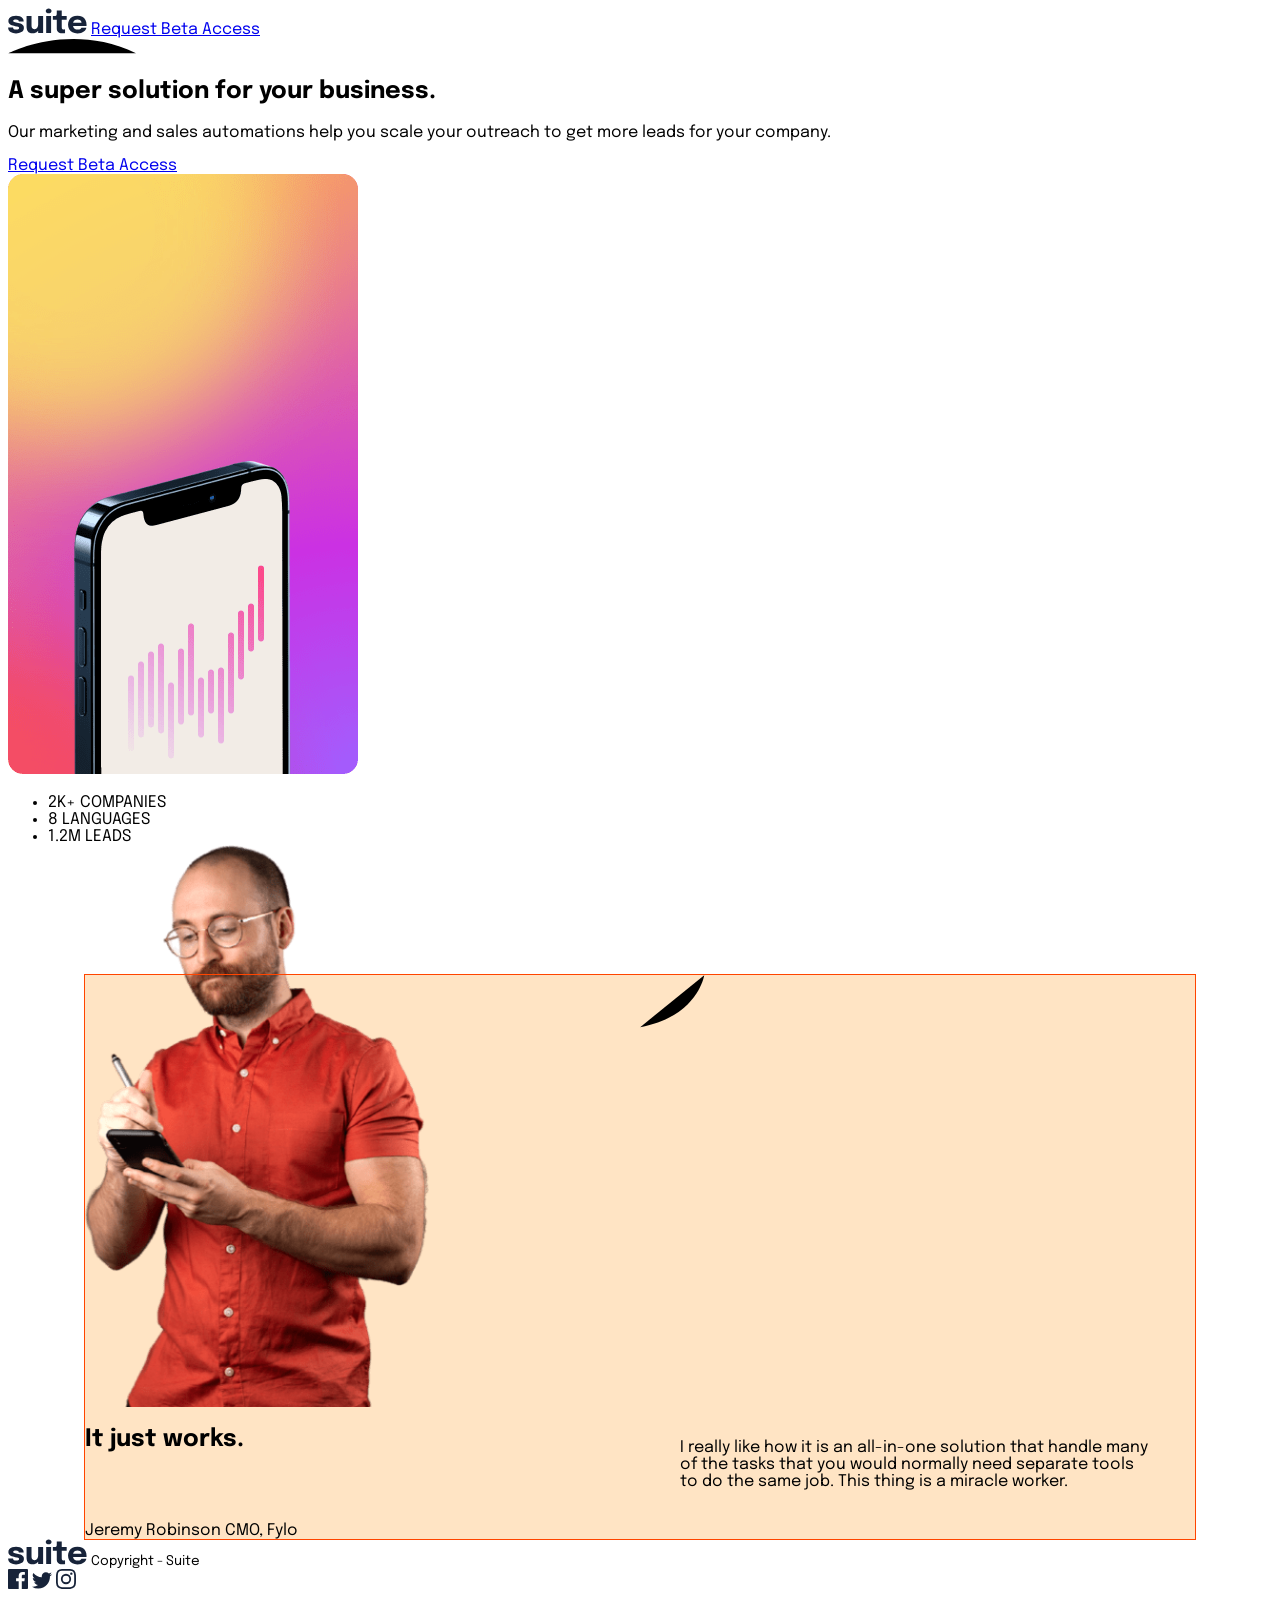
<file: index.html>
<!DOCTYPE html>
<html lang="en">

<head>
  <meta charset="UTF-8">
  <meta name="viewport" content="width=device-width, initial-scale=1.0">

  <link rel="icon" type="image/png" sizes="32x32" href="./assets/favicon-32x32.png">
  <link rel="stylesheet" href="style.css">

  <title>Suite landing page</title>

</head>

<body>

  <header class="header">
    <img src="assets/logo.svg" alt="suite" class="header__logo">
    <a href="#" class="button header__button">Request Beta Access</a>

  </header>
  <main>
    <section class="hero">
      <svg xmlns="http://www.w3.org/2000/svg" width="129" height="17" viewBox="0 0 129 17" aria-hidden="true">
        <path d="M0.460449 15.2221C0.460449 15.2221 61.9093 -16.7779 128.016 15.2221" class="hero__curve" />
      </svg>
      <div class="hero__content">
        <h1 class="hero__title">A <b>super solution</b> for your <b>business</b>.</h1>
        <p class="hero__text">Our marketing and sales automations help you scale your outreach to get more leads for
          your company. </p>
        <a href="#" class="button hero__button">Request Beta Access</a>
      </div>
      <picture class="hero__picture">
        <source srcset="assets/image-hero-portrait.png" media="(width >= 768px)" width="350" height="600">
        <img src="assets/image-hero-landscape.png" alt="" class="hero__image" width="343" height="240">
      </picture>
      <ul class="hero__facts" role="list">
        <li class="fact">
          <span>2K+</span>
          <span>COMPANIES</span>
        </li>
        <li class="fact">
          <span class="fact__number">8</span>
          <span class="fact__label">LANGUAGES</span>
        </li>
        <li class="fact">
          <span>1.2M</span>
          <span>LEADS</span>
        </li>
      </ul>

    </section>

    <figure class="testimonial">
      <picture class="testimonial__picture">

        <source srcset="assets/image-jeremy-large.png" media="(width >= 768px)" width="361" height="590">


        <img src="assets/image-jeremy-small.png" alt="" class="testimonial__photo" width="243" height="395" />


      </picture>

      <svg xmlns="http://www.w3.org/2000/svg" width="66" height="54" viewBox="0 0 66 54" aria-hidden="true">
        <path d="M64.2317 0.153564C64.2317 0.153564 57.85 41.4278 0.182838 52.1536" class="testimonial__curve" />
      </svg>

      <h2 class="testimonial__title">
        It just
        <b>works.</b>
      </h2>

      <blockquote class="testimonial__quote">
        <p>I really like how it is an all-in-one solution that handle many of the tasks that you would normally need
          separate tools to do the same job. This thing is a miracle worker.</p>
      </blockquote>

      <figcaption class="testimonial__author">
        <span class="testimonial__name">Jeremy Robinson</span>
        <span class="testimonial__role">CMO, Fylo</span>
      </figcaption>
    </figure>
  </main>


  <footer class="footer">
    <img src="assets/logo.svg" alt="" class="footer__logo">
    <small class="footer__copyright">Copyright - Suite</small>
    <div class="footer__socials">
      <img src="assets/icon-facebook.svg" alt="">
      <img src="assets/icon-twitter.svg" alt="">
      <img src="assets/icon-instagram.svg" alt="">
    </div>

  </footer>








</body>

</html>



<!-- Request Beta Access

  A super solution for your business.

  Our marketing and sales automations help you scale your outreach to 
  get more leads for your company. 

  Request Beta Access

  2K+
  Companies

  8
  Languages

  1.2M
  Leads

  It just works.

  “I really like how it is an all-in-one solution that handle many of 
  the tasks that you would normally need separate tools to do the same 
  job. This thing is a miracle worker.”

  Jeremy Robinson
  CMO, Fylo

  Copyright - Suite -->
</file>
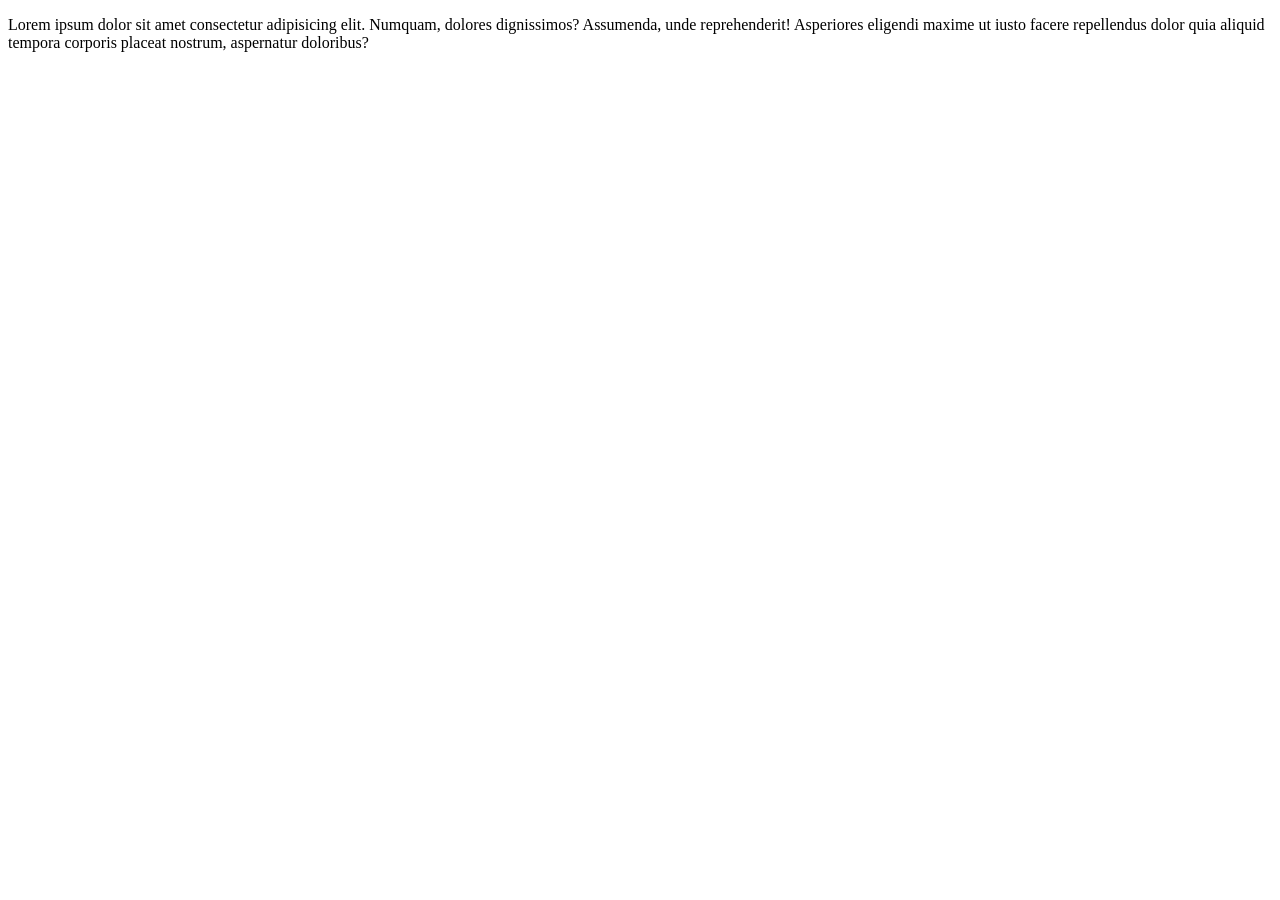
<file: bg.html>
<!doctype html>
<html lang="en">
  <head>
    <meta charset="UTF-8" />
    <meta name="viewport" content="width=device-width, initial-scale=1.0" />
    <title>BG</title>
  </head>
  <body>
    <div class="header"></div>
    <main></main>
    <footer class="footer">
      <p>Lorem ipsum dolor sit amet consectetur adipisicing elit. Numquam, dolores dignissimos? Assumenda, unde reprehenderit! Asperiores eligendi maxime ut iusto facere repellendus dolor quia aliquid tempora corporis placeat nostrum, aspernatur doloribus?</p>
    </footer>
  </body>
</html>
</file>
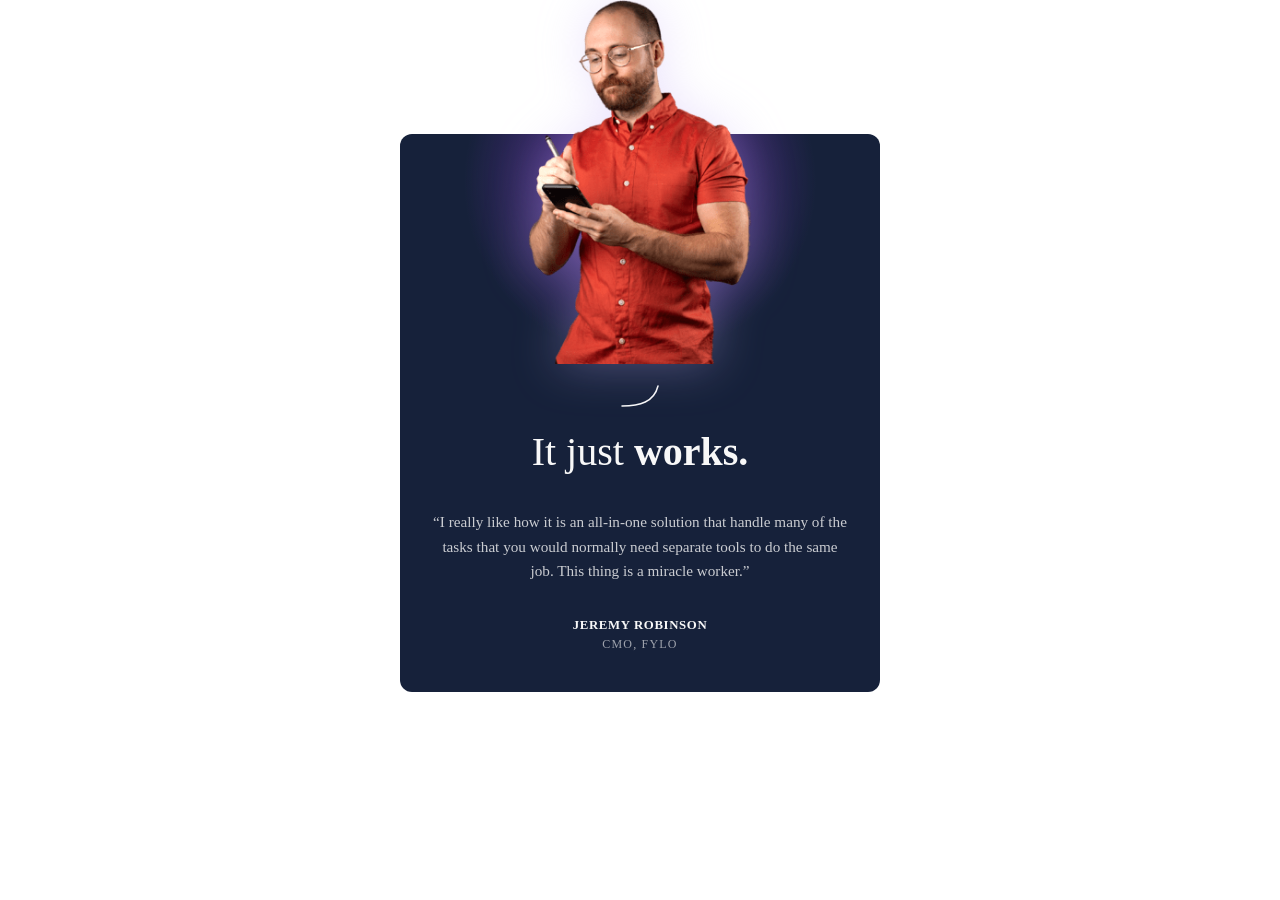
<file: temp.html>
<!doctype html>
<html lang="en">
  <head>
    <meta charset="UTF-8" />
    <meta name="viewport" content="width=device-width, initial-scale=1.0" />
    <title>Document</title>

    <style>
      .testimonial {
        /* Все размеры, от которых зависит нахлёст, в одном месте */
        --photo: clamp(10rem, 45vw, 14rem); /* ширина фото, резиновая */
        --overlap: calc(var(--photo) * 0.6); /* нахлёст ПРОПОРЦИОНАЛЕН фото, а не магическое число */
        --card-bg: oklch(25% 0.05 265);
        --glow: oklch(45% 0.18 300);

        max-inline-size: 26rem;
        margin: var(--overlap) auto 0; /* место сверху под торчащее фото */
        padding: 0 2rem 2.5rem;

        display: grid;
        justify-items: center;
        gap: 1.25rem;
        text-align: center;
        color: oklch(98% 0 0);
        border-radius: 0.75rem;

        /* Свечение — это второй слой фона, а не отдельный div.
     Слои background рисуются сверху вниз: первый слой лежит поверх второго. */
        background: radial-gradient(circle 11rem at 50% 3rem, var(--glow), transparent), var(--card-bg);
      }

      .testimonial__photo {
        inline-size: var(--photo);
        block-size: auto; /* пропорции берутся из атрибутов width/height */
        margin-block-start: calc(var(--overlap) * -1); /* вытягиваем вверх за край */

        /* drop-shadow, а не box-shadow: тень повторяет АЛЬФА-КОНТУР PNG (силуэт),
     а не прямоугольник картинки. Отсюда мягкий ореол вокруг головы. */
        filter: drop-shadow(0 0 1.5rem oklch(80% 0.1 300 / 0.35));
      }

      .testimonial__curve {
        inline-size: 2.5rem;
        fill: none;
        stroke: currentColor; /* цвет берётся из color родителя */
        stroke-width: 1.5;
        stroke-linecap: round;
      }

      .testimonial__title {
        margin: 0;
        font-size: clamp(1.75rem, 1.2rem + 2.5vw, 2.5rem); /* плавный размер без медиазапросов */
        font-weight: 400;
        text-wrap: balance; /* ровные строки заголовка */
      }

      .testimonial__title b {
        font-weight: 700;
      }

      .testimonial__quote {
        margin: 0;
        font-size: 0.95rem;
        line-height: 1.6;
        color: oklch(98% 0 0 / 0.8); /* альфа в цвете, а не opacity (opacity гасит ВСЁ, включая детей) */
        text-wrap: pretty; /* без висячего одинокого слова в последней строке */
        quotes: "“" "”";
      }

      .testimonial__quote p::before {
        content: open-quote;
      }

      .testimonial__quote p::after {
        content: close-quote;
      }

      .testimonial__author {
        display: grid;
        gap: 0.25rem;
      }

      .testimonial__name {
        font-weight: 700;
        font-size: 0.8rem;
        text-transform: uppercase;
        letter-spacing: 0.05em;
      }
      
      .testimonial__role {
        font-size: 0.75rem;
        letter-spacing: 0.1em;
        text-transform: uppercase;
        color: oklch(98% 0 0 / 0.6);
      }
    </style>
  </head>
  <body>
    <!-- figure + blockquote + figcaption — паттерн цитаты с атрибуцией прямо из спеки HTML -->
    <figure class="testimonial">
      <!-- width/height обязательны: браузер резервирует место до загрузки (нет CLS).
       alt="" — имя человека и так есть в подписи; дублировать его скринридеру незачем -->
      <img class="testimonial__photo" src="assets/image-jeremy-small.png" alt="" width="280" height="350" />

      <!-- Чистая декорация: скрыта от a11y-дерева -->
      <svg class="testimonial__curve" viewBox="0 0 40 24" aria-hidden="true">
        <path d="M38 2 C 34 18, 20 22, 2 22" />
      </svg>

      <!-- <b>, а не <strong>: жирный здесь стилистический акцент, а не "важность".
       Спорно, это дело вкуса, но аргумент такой. -->
      <h2 class="testimonial__title">
        It just
        <b>works.</b>
      </h2>

      <blockquote class="testimonial__quote">
        <p>I really like how it is an all-in-one solution that handle many of the tasks that you would normally need separate tools to do the same job. This thing is a miracle worker.</p>
      </blockquote>

      <!-- figcaption обязан быть первым или последним ребёнком figure -->
      <figcaption class="testimonial__author">
        <!-- НЕ : cite — это название произведения, а не имя человека.
         Популярное заблуждение. -->
        <span class="testimonial__name">Jeremy Robinson</span>
        <span class="testimonial__role">CMO, Fylo</span>
      </figcaption>
    </figure>

    <style></style>
  </body>
</html>
</file>
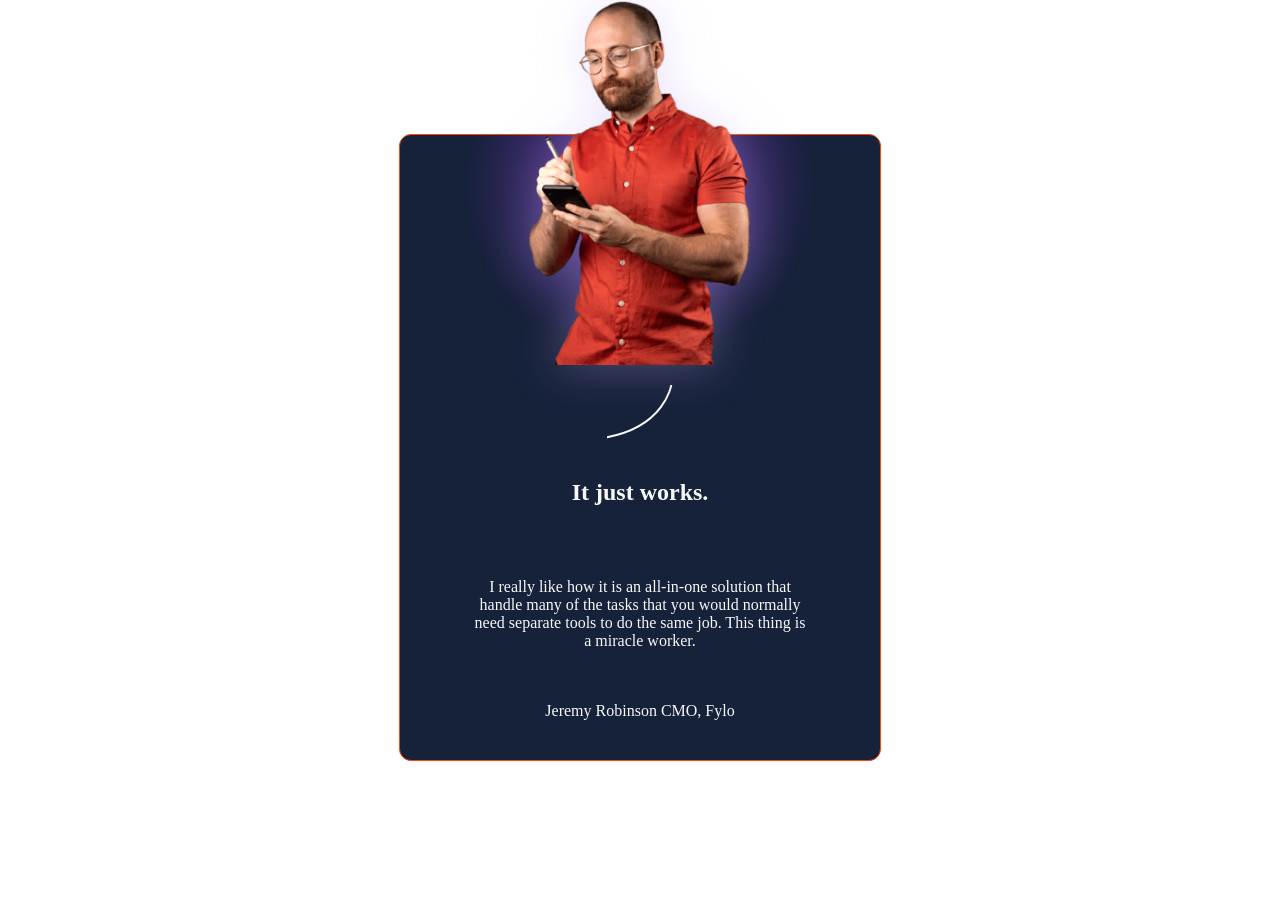
<file: temp2.html>
<!doctype html>
<html lang="en">

<head>
  <meta charset="UTF-8" />
  <meta name="viewport" content="width=device-width, initial-scale=1.0" />
  <title>REPEAT</title>
  <style>
    .testimonial {


      --photo: clamp(10rem, 45vw, 14rem);
      --overlap: calc(var(--photo) * 0.6);
      --card-bg: oklch(25% 0.05 265);
      --glow: oklch(45% 0.18 300);

      background-color: antiquewhite;
      border: 1px solid orangered;

      max-inline-size: 26rem;
      margin: var(--overlap) auto 0;
      padding: 0 2rem 2.5rem;

      display: grid;
      justify-items: center;
      gap: 1.25rem;
      text-align: center;
      color: oklch(98% 0 0);
      border-radius: 12px;

      background: radial-gradient(circle 11rem at 50% 3rem, var(--glow), transparent), var(--card-bg);
    }

    .testimonial__photo {
      inline-size: var(--photo);
      block-size: auto;
      margin-block-start: calc(var(--overlap) * -1);

      filter: drop-shadow(0 0 1.5rem oklch(80% 0.1 300 / 0.35));
    }

    .testimonial__curve {
      inline-size: 4rem;
      fill: none;
      stroke: currentColor;
      stroke-width: 2;
      stroke-linecap: round;
    }
  </style>
</head>

<body>
  <figure class="testimonial">
    <img src="assets/image-jeremy-small.png" alt="" class="testimonial__photo" width="243" height="395" />

    <svg xmlns="http://www.w3.org/2000/svg" width="66" height="54" viewBox="0 0 66 54">
      <path d="M64.2317 0.153564C64.2317 0.153564 57.85 41.4278 0.182838 52.1536" aria-hidden="true"
        class="testimonial__curve" />
    </svg>

    <h2 class="testimonail__title">
      It just
      <b>works.</b>
    </h2>

    <blockquote class="testimonial__quote">
      <p>I really like how it is an all-in-one solution that handle many of the tasks that you would normally need
        separate tools to do the same job. This thing is a miracle worker.</p>
    </blockquote>

    <figcaption class="testimonail__author">
      <span class="testimonail__name">Jeremy Robinson</span>
      <span class="testimonail__role">CMO, Fylo</span>
    </figcaption>
  </figure>
</body>

</html>
</file>
<file: style.css>
.testimonial {
     --photo-max-inline-size: clamp(15.75rem, 13.3732rem + 10.1408vw, 22.5rem);
     --photo-overhang: 130px;
     --testimonial-max-inline-size: 1110px;

     outline: 1px solid orangered;
     max-inline-size: var(--testimonial-max-inline-size);
     background-color: bisque;

     display: grid;
     grid-template-columns: 1fr;

     margin: var(--photo-overhang) auto 0;
 }

 .testimonial__photo {
     display: block;
     inline-size: var(--photo-max-inline-size);
     block-size: auto;

     margin-block-start: calc(-1 * var(--photo-overhang));
 }

 @media (width >=1024px) {
     .testimonial {
         grid-template-columns: repeat(2, 1fr);
     }

     .testimonial__photo {
         grid-area: 1/1;
     }

     .testimonial__body {
         grid-area: 1/2;
     }
 }


 @font-face {
     font-display: swap;
     font-family: 'Epilogue';
     font-style: normal;
     font-weight: 400;
     src: url('fonts/epilogue-v20-latin-regular.woff2') format('woff2');
 }

 @font-face {
     font-display: swap;
     font-family: 'Epilogue';
     font-style: normal;
     font-weight: 700;
     src: url('fonts/epilogue-v20-latin-700.woff2') format('woff2');
 }



 :root {
     --clr-neutral-900: #172339;
     --clr-neutral-500: #49566D;
     --clr-neutral-200: #f3ede7;
     --clr-neutral-0: #faf8f6;
     --clr-eupatorium-purple-500: #cb30e3;

     --light-gradient: linear-gradient(135deg, #A060FF 0%, #CB30E3 49.21%, #FFA84E 100%);


     --spacing-0: 0;
     --spacing-025: 2px;
     --spacing-050: 4px;
     --spacing-075: 6px;
     --spacing-100: 8px;
     --spacing-125: 10px;
     --spacing-150: 12px;
     --spacing-200: 16px;
     --spacing-250: 20px;
     --spacing-300: 24px;
     --spacing-400: 32px;
     --spacing-500: 40px;
     --spacing-600: 48px;
     --spacing-800: 64px;
     --spacing-1000: 80px;

     --radius-0: 0;
     --radius-4: 4px;
     --radius-6: 6px;
     --radius-8: 8px;
     --radius-10: 10px;
     --radius-12: 12px;
     --radius-16: 16px;
     --radius-20: 20px;
     --radius-24: 24px;
     --radius-full: 999px;

     --font-base: 'Epilogue', system-ui;


 }

 body {
     font-family: var(--font-base);
 }
</file>
